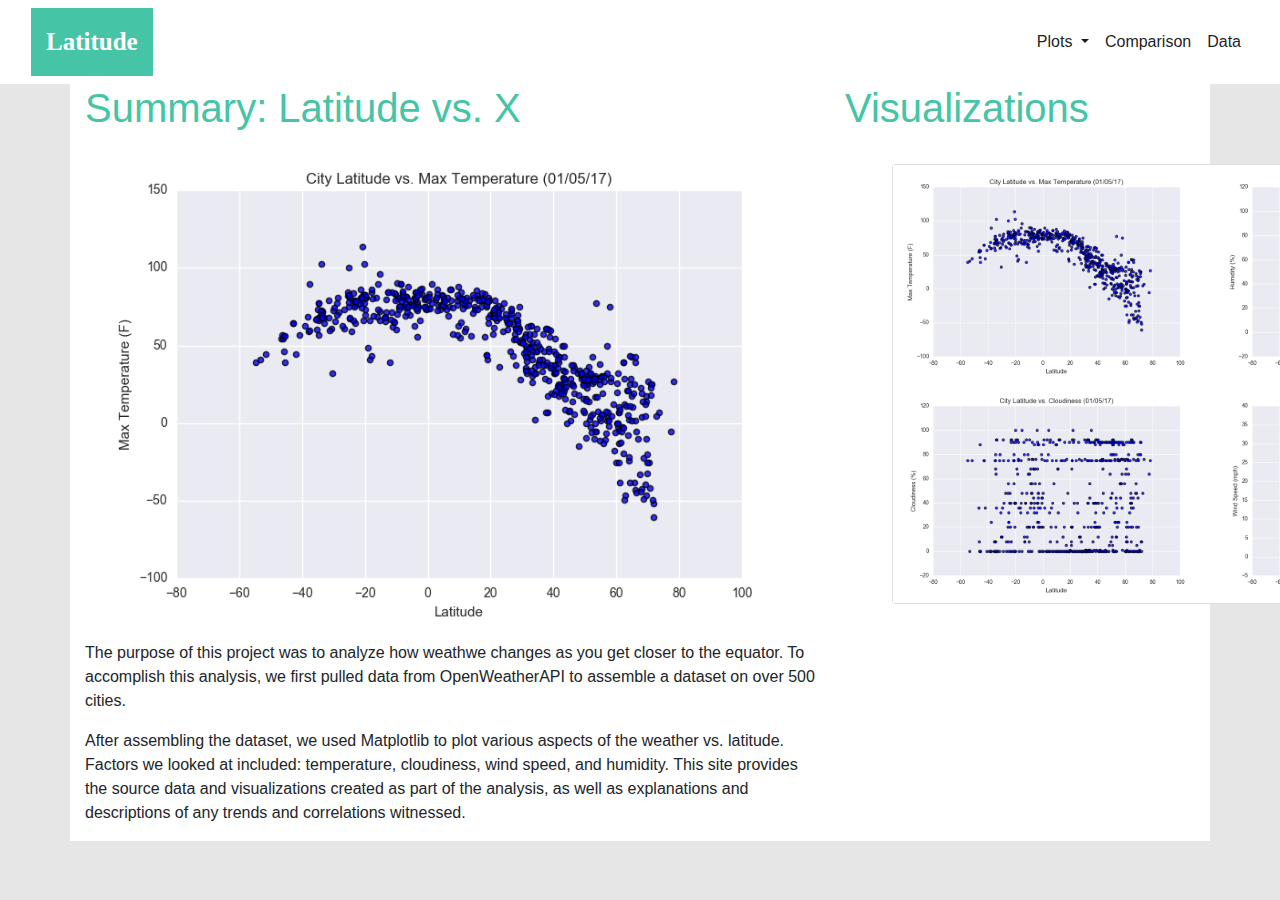
<file: index.html>
<!DOCTYPE html>
<html lang="en-us">

<head>

  <meta charset="UTF-8">
  <title>Summary</title>
  <link rel="stylesheet" href="https://stackpath.bootstrapcdn.com/bootstrap/4.3.1/css/bootstrap.min.css" integrity="sha384-ggOyR0iXCbMQv3Xipma34MD+dH/1fQ784/j6cY/iJTQUOhcWr7x9JvoRxT2MZw1T" crossorigin="anonymous">
  <link rel="stylesheet" href="style.css">
</head>


<body>
  <nav class="navbar navbar-expand-lg navbar-light bg-white">
    <div class="container-fluid">
      <a class="navbar-brand mb-0 h1 text-white" href="index.html">Latitude</a>
      <button class="navbar-toggler" type="button" data-bs-toggle="collapse" data-bs-target="#navbarNavDropdown" aria-controls="navbarNavDropdown" aria-expanded="false" aria-label="Toggle navigation">
        <span class="navbar-toggler-icon"></span>
      </button>
      
      <div class="collapse navbar-collapse" id="navbarNavDropdown">
        <ul class="navbar-nav ml-auto">
          <li class="nav-item dropdown">
            <a class="nav-link dropdown-toggle active" href="#" id="navbarDropdownMenuLink" role="button" data-bs-toggle="dropdown" aria-expanded="false">
              Plots
            </a>
            <ul class="dropdown-menu " aria-labelledby="navbarDropdownMenuLink">
              <li><a class="dropdown-item" href="cloudiness.html">Cloudiness</a></li>
              <li><a class="dropdown-item" href="humidity.html">Humidity</a></li>
              <li><a class="dropdown-item" href="temperature.html">Temperature</a></li>
              <li><a class="dropdown-item" href="windspeed.html">Wind Speed</a></li>
            </ul>
          </li>
          <li class="nav-item">
            <a class="nav-link active" aria-current="page" href="#">Comparison</a>
          </li>
          <li class="nav-item">
            <a class="nav-link active" href="#">Data</a>
          </li>
        </ul>
      </div> 
    </div>
  </nav>


  <div class = "container">
    <section class = "row">
      <div class="col-lg-8 col-md-12">
        <div class = "intro"> 
          <h1 style="color:rgb(69, 197, 165)">Summary: Latitude vs. X</h1>
          <img src="Resources/assets/Fig1.png" alt="Latitude">
          <p>The purpose of this project was to analyze how weathwe changes as you get closer to the equator. 
          To accomplish this analysis, we first pulled data from OpenWeatherAPI to assemble a dataset on over 500 cities. 
          </p>
          <p>After assembling the dataset, we used Matplotlib to plot various aspects of the weather vs. latitude.
          Factors we looked at included: temperature, cloudiness, wind speed, and humidity. This site provides the source
          data and visualizations created as part of the analysis, as well as explanations and descriptions of any 
          trends and correlations witnessed.
          </p>
        </div>
      </div>

      <div class="col-lg-4 col-md-12">
        <section>
          <h1 style="color:rgb(69, 197, 165)">Visualizations</h1>
          <div class="container">
            <div class="card">
              <div class="image-grid-container">
                <a href="temperature.html"><img src="Resources/assets/Fig1.png" alt="Temperature"></a>
                <a href="humidity.html"><img src="Resources/assets/Fig2.png" alt="Humidity"></a>
                <a href="cloudiness.html"><img src="Resources/assets/Fig3.png" alt="Cloudiness"></a>
                <a href="windspeed.html"><img src="Resources/assets/Fig4.png" alt="Wind Speed"></a>
              </div>
            </div>
          </div>
        </section>
      </div>
    </section>
  </div>

</body>
</html>
</file>
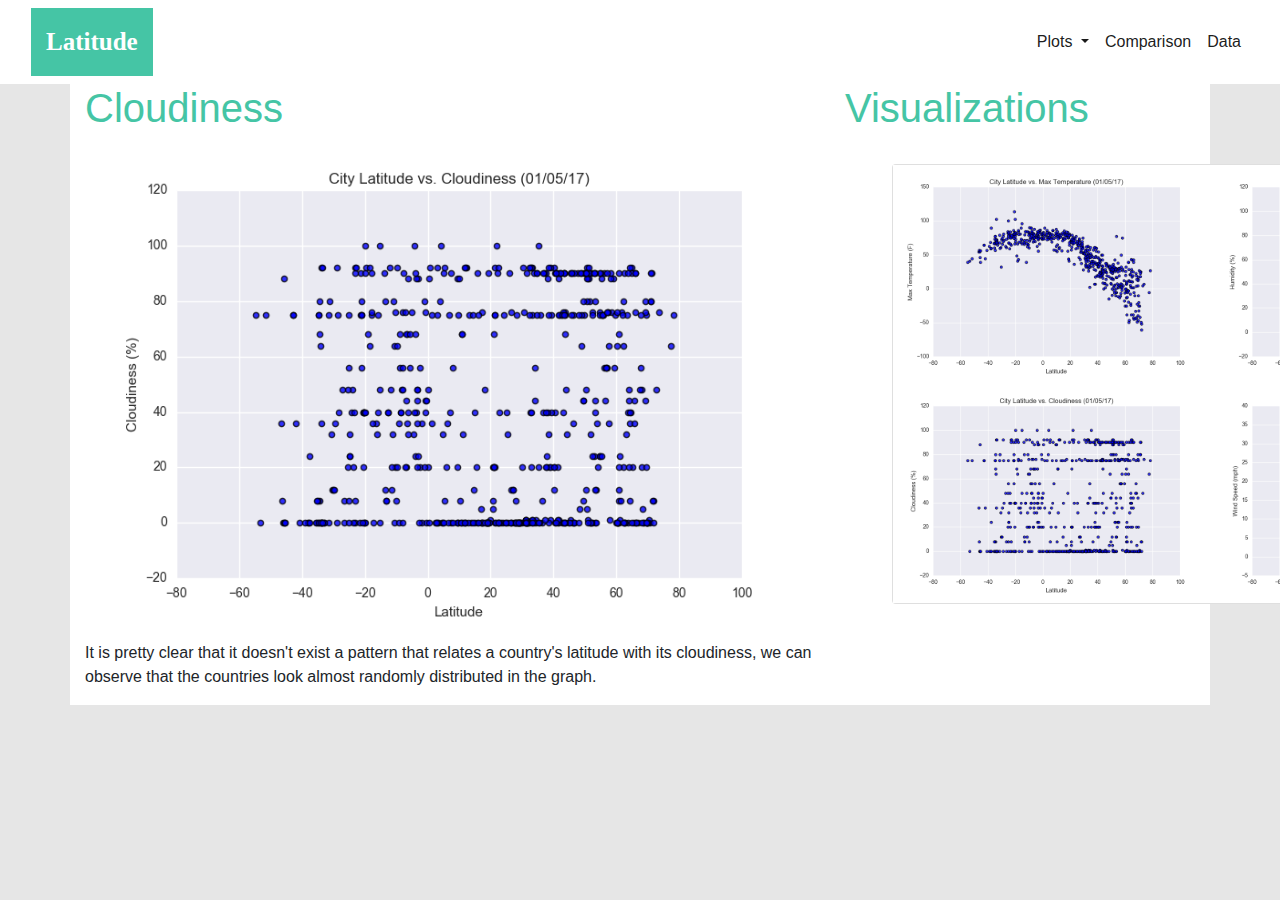
<file: cloudiness.html>
<!DOCTYPE html>
<html lang="en-us">

<head>

  <meta charset="UTF-8">
  <title>Cloudiness</title>
  <link rel="stylesheet" href="https://stackpath.bootstrapcdn.com/bootstrap/4.3.1/css/bootstrap.min.css" integrity="sha384-ggOyR0iXCbMQv3Xipma34MD+dH/1fQ784/j6cY/iJTQUOhcWr7x9JvoRxT2MZw1T" crossorigin="anonymous">
  <link rel="stylesheet" href="style.css">
</head>


<body>
  <nav class="navbar navbar-expand-lg navbar-light bg-white">
    <div class="container-fluid">
      <a class="navbar-brand mb-0 h1 text-white" href="index.html">Latitude</a>
      <button class="navbar-toggler" type="button" data-bs-toggle="collapse" data-bs-target="#navbarNavDropdown" aria-controls="navbarNavDropdown" aria-expanded="false" aria-label="Toggle navigation">
        <span class="navbar-toggler-icon"></span>
      </button>
      
      <div class="collapse navbar-collapse" id="navbarNavDropdown">
        <ul class="navbar-nav ml-auto">
          <li class="nav-item dropdown">
            <a class="nav-link dropdown-toggle active" href="#" id="navbarDropdownMenuLink" role="button" data-bs-toggle="dropdown" aria-expanded="false">
              Plots
            </a>
            <ul class="dropdown-menu " aria-labelledby="navbarDropdownMenuLink">
              <li><a class="dropdown-item" href="cloudiness.html">Cloudiness</a></li>
              <li><a class="dropdown-item" href="humidity.html">Humidity</a></li>
              <li><a class="dropdown-item" href="temperature.html">Temperature</a></li>
              <li><a class="dropdown-item" href="windspeed.html">Wind Speed</a></li>
            </ul>
          </li>
          <li class="nav-item">
            <a class="nav-link active" aria-current="page" href="#">Comparison</a>
          </li>
          <li class="nav-item">
            <a class="nav-link active" href="#">Data</a>
          </li>
        </ul>
      </div> 
    </div>
  </nav>


  <div class = "container">
    <section class = "row">
      <div class="col-lg-8 col-md-12">
        <div class = "intro"> 
          <h1 style="color:rgb(69, 197, 165)">Cloudiness</h1>
          <img src="Resources/assets/Fig3.png" alt="Latitude">
          <p> It is pretty clear that it doesn't exist a pattern that relates 
              a country's latitude with its cloudiness, we can observe that the countries 
              look almost randomly distributed in the graph.
          </p>
          
        </div>
      </div>

      <div class="col-lg-4 col-md-12">
        <section>
          <h1 style="color:rgb(69, 197, 165)">Visualizations</h1>
          <div class="container">
            <div class="card">
              <div class="image-grid-container">
                <a href="temperature.html"><img src="Resources/assets/Fig1.png" alt="Temperature"></a>
                <a href="humidity.html"><img src="Resources/assets/Fig2.png" alt="Humidity"></a>
                <a href="cloudiness.html"><img src="Resources/assets/Fig3.png" alt="Cloudiness"></a>
                <a href="windspeed.html"><img src="Resources/assets/Fig4.png" alt="Wind Speed"></a>
              </div>
            </div>
          </div>
        </section>
      </div>
    </section>
  </div>

</body>
</html>
</file>
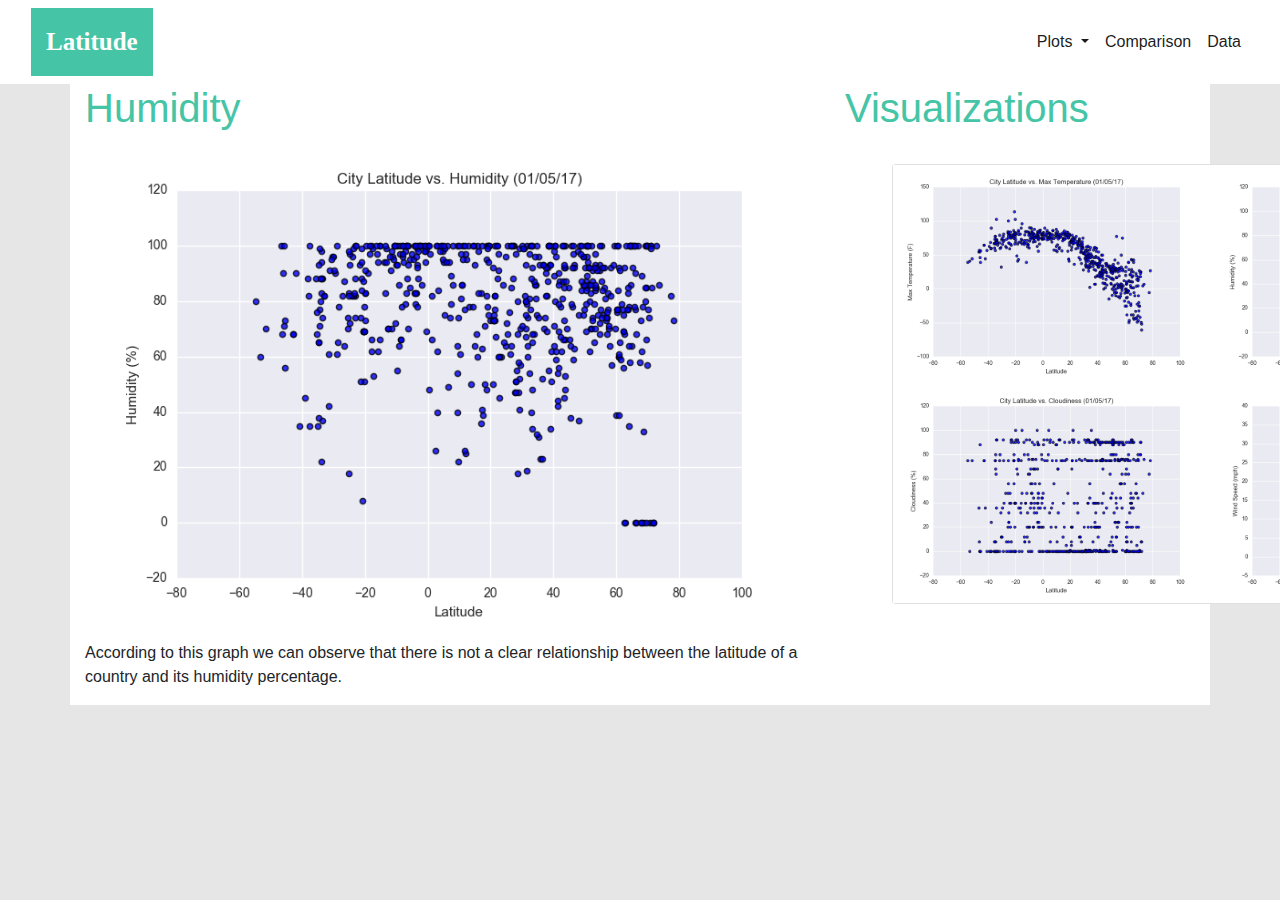
<file: humidity.html>
<!DOCTYPE html>
<html lang="en-us">

<head>

  <meta charset="UTF-8">
  <title>Humidity</title>
  <link rel="stylesheet" href="https://stackpath.bootstrapcdn.com/bootstrap/4.3.1/css/bootstrap.min.css" integrity="sha384-ggOyR0iXCbMQv3Xipma34MD+dH/1fQ784/j6cY/iJTQUOhcWr7x9JvoRxT2MZw1T" crossorigin="anonymous">
  <link rel="stylesheet" href="style.css">
</head>


<body>
  <nav class="navbar navbar-expand-lg navbar-light bg-white">
    <div class="container-fluid">
      <a class="navbar-brand mb-0 h1 text-white" href="index.html">Latitude</a>
      <button class="navbar-toggler" type="button" data-bs-toggle="collapse" data-bs-target="#navbarNavDropdown" aria-controls="navbarNavDropdown" aria-expanded="false" aria-label="Toggle navigation">
        <span class="navbar-toggler-icon"></span>
      </button>
      
      <div class="collapse navbar-collapse" id="navbarNavDropdown">
        <ul class="navbar-nav ml-auto">
          <li class="nav-item dropdown">
            <a class="nav-link dropdown-toggle active" href="#" id="navbarDropdownMenuLink" role="button" data-bs-toggle="dropdown" aria-expanded="false">
              Plots
            </a>
            <ul class="dropdown-menu " aria-labelledby="navbarDropdownMenuLink">
              <li><a class="dropdown-item" href="cloudiness.html">Cloudiness</a></li>
              <li><a class="dropdown-item" href="humidity.html">Humidity</a></li>
              <li><a class="dropdown-item" href="temperature.html">Temperature</a></li>
              <li><a class="dropdown-item" href="windspeed.html">Wind Speed</a></li>
            </ul>
          </li>
          <li class="nav-item">
            <a class="nav-link active" aria-current="page" href="#">Comparison</a>
          </li>
          <li class="nav-item">
            <a class="nav-link active" href="#">Data</a>
          </li>
        </ul>
      </div> 
    </div>
  </nav>


  <div class = "container">
    <section class = "row">
      <div class="col-lg-8 col-md-12">
        <div class = "intro"> 
          <h1 style="color:rgb(69, 197, 165)">Humidity</h1>
          <img src="Resources/assets/Fig2.png" alt="Latitude">
          <p> According to this graph we can observe that there is not
              a clear relationship between the latitude of a country and its humidity 
              percentage. 
          </p>
          
        </div>
      </div>

      <div class="col-lg-4 col-md-12">
        <section>
          <h1 style="color:rgb(69, 197, 165)">Visualizations</h1>
          <div class="container">
            <div class="card">
              <div class="image-grid-container">
                <a href="temperature.html"><img src="Resources/assets/Fig1.png" alt="Temperature"></a>
                <a href="humidity.html"><img src="Resources/assets/Fig2.png" alt="Humidity"></a>
                <a href="cloudiness.html"><img src="Resources/assets/Fig3.png" alt="Cloudiness"></a>
                <a href="windspeed.html"><img src="Resources/assets/Fig4.png" alt="Wind Speed"></a>
              </div>
            </div>
          </div>
        </section>
      </div>
    </section>
  </div>

</body>
</html>
</file>
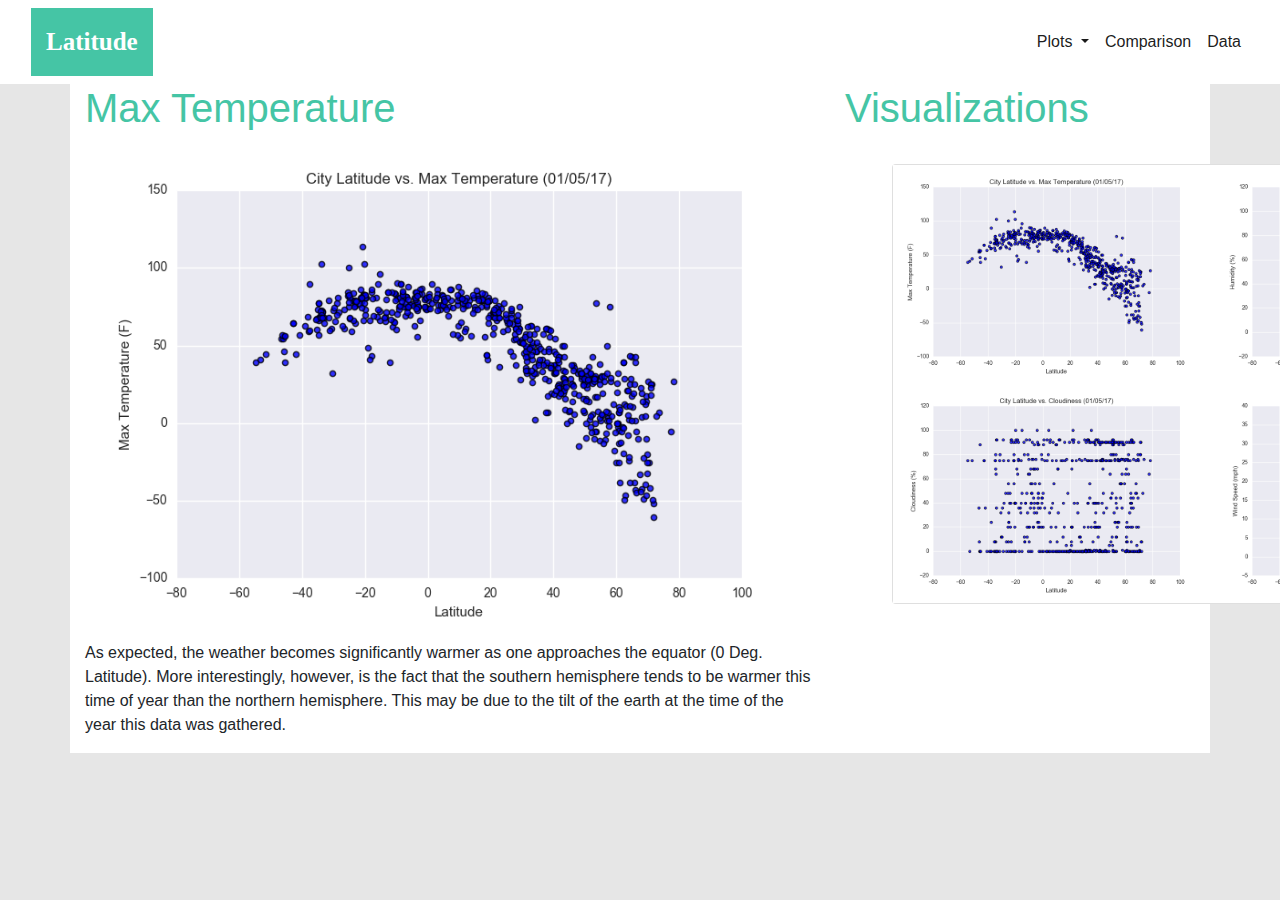
<file: temperature.html>
<!DOCTYPE html>
<html lang="en-us">

<head>

  <meta charset="UTF-8">
  <title>Max Temperature</title>
  <link rel="stylesheet" href="https://stackpath.bootstrapcdn.com/bootstrap/4.3.1/css/bootstrap.min.css" integrity="sha384-ggOyR0iXCbMQv3Xipma34MD+dH/1fQ784/j6cY/iJTQUOhcWr7x9JvoRxT2MZw1T" crossorigin="anonymous">
  <link rel="stylesheet" href="style.css">
</head>


<body>
  <nav class="navbar navbar-expand-lg navbar-light bg-white">
    <div class="container-fluid">
      <a class="navbar-brand mb-0 h1 text-white" href="index.html">Latitude</a>
      <button class="navbar-toggler" type="button" data-bs-toggle="collapse" data-bs-target="#navbarNavDropdown" aria-controls="navbarNavDropdown" aria-expanded="false" aria-label="Toggle navigation">
        <span class="navbar-toggler-icon"></span>
      </button>
      
      <div class="collapse navbar-collapse" id="navbarNavDropdown">
        <ul class="navbar-nav ml-auto">
          <li class="nav-item dropdown">
            <a class="nav-link dropdown-toggle active" href="#" id="navbarDropdownMenuLink" role="button" data-bs-toggle="dropdown" aria-expanded="false">
              Plots
            </a>
            <ul class="dropdown-menu " aria-labelledby="navbarDropdownMenuLink">
              <li><a class="dropdown-item" href="cloudiness.html">Cloudiness</a></li>
              <li><a class="dropdown-item" href="humidity.html">Humidity</a></li>
              <li><a class="dropdown-item" href="temperature.html">Temperature</a></li>
              <li><a class="dropdown-item" href="windspeed.html">Wind Speed</a></li>
            </ul>
          </li>
          <li class="nav-item">
            <a class="nav-link active" aria-current="page" href="#">Comparison</a>
          </li>
          <li class="nav-item">
            <a class="nav-link active" href="#">Data</a>
          </li>
        </ul>
      </div> 
    </div>
  </nav>


  <div class = "container">
    <section class = "row">
      <div class="col-lg-8 col-md-12">
        <div class = "intro"> 
          <h1 style="color:rgb(69, 197, 165)">Max Temperature</h1>
          <img src="Resources/assets/Fig1.png" alt="Latitude">
          <p>As expected, the weather becomes significantly warmer as one approaches the 
              equator (0 Deg. Latitude). More interestingly, however, is the fact that the 
              southern hemisphere tends to be warmer this time of year than the northern 
              hemisphere. This may be due to the tilt of the earth at the time of the year 
              this data was gathered.
            </p>
          
        </div>
      </div>

      <div class="col-lg-4 col-md-12">
        <section>
          <h1 style="color:rgb(69, 197, 165)">Visualizations</h1>
          <div class="container">
            <div class="card">
              <div class="image-grid-container">
                <a href="temperature.html"><img src="Resources/assets/Fig1.png" alt="Temperature"></a>
                <a href="humidity.html"><img src="Resources/assets/Fig2.png" alt="Humidity"></a>
                <a href="cloudiness.html"><img src="Resources/assets/Fig3.png" alt="Cloudiness"></a>
                <a href="windspeed.html"><img src="Resources/assets/Fig4.png" alt="Wind Speed"></a>
              </div>
            </div>
          </div>
        </section>
      </div>
    </section>
  </div>

</body>
</html>
</file>
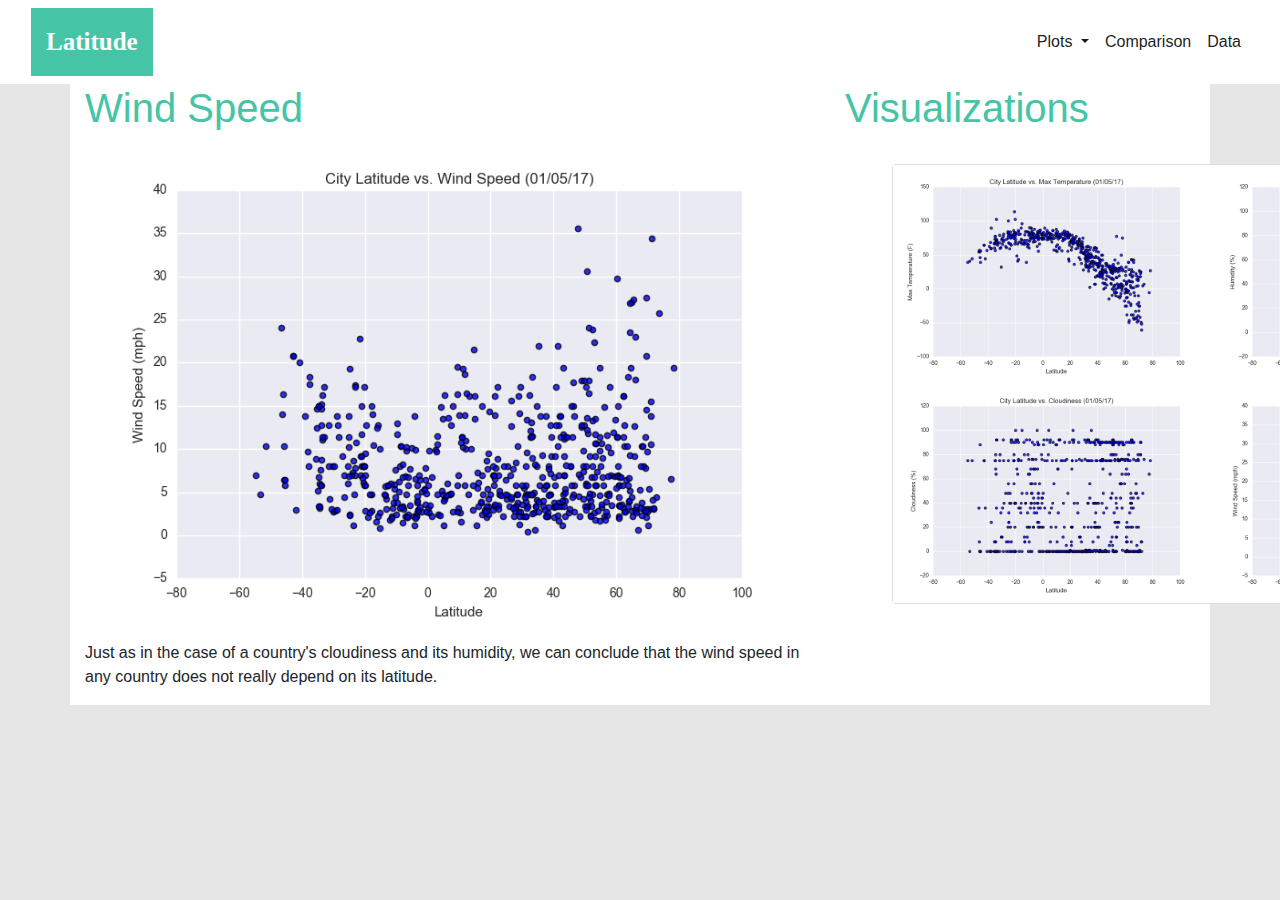
<file: windspeed.html>
<!DOCTYPE html>
<html lang="en-us">

<head>

  <meta charset="UTF-8">
  <title>Wind Speed</title>
  <link rel="stylesheet" href="https://stackpath.bootstrapcdn.com/bootstrap/4.3.1/css/bootstrap.min.css" integrity="sha384-ggOyR0iXCbMQv3Xipma34MD+dH/1fQ784/j6cY/iJTQUOhcWr7x9JvoRxT2MZw1T" crossorigin="anonymous">
  <link rel="stylesheet" href="style.css">
</head>


<body>
  <nav class="navbar navbar-expand-lg navbar-light bg-white">
    <div class="container-fluid">
      <a class="navbar-brand mb-0 h1 text-white" href="index.html">Latitude</a>
      <button class="navbar-toggler" type="button" data-bs-toggle="collapse" data-bs-target="#navbarNavDropdown" aria-controls="navbarNavDropdown" aria-expanded="false" aria-label="Toggle navigation">
        <span class="navbar-toggler-icon"></span>
      </button>
      
      <div class="collapse navbar-collapse" id="navbarNavDropdown">
        <ul class="navbar-nav ml-auto">
          <li class="nav-item dropdown">
            <a class="nav-link dropdown-toggle active" href="#" id="navbarDropdownMenuLink" role="button" data-bs-toggle="dropdown" aria-expanded="false">
              Plots
            </a>
            <ul class="dropdown-menu " aria-labelledby="navbarDropdownMenuLink">
              <li><a class="dropdown-item" href="cloudiness.html">Cloudiness</a></li>
              <li><a class="dropdown-item" href="humidity.html">Humidity</a></li>
              <li><a class="dropdown-item" href="temperature.html">Temperature</a></li>
              <li><a class="dropdown-item" href="windspeed.html">Wind Speed</a></li>
            </ul>
          </li>
          <li class="nav-item">
            <a class="nav-link active" aria-current="page" href="#">Comparison</a>
          </li>
          <li class="nav-item">
            <a class="nav-link active" href="#">Data</a>
          </li>
        </ul>
      </div> 
    </div>
  </nav>


  <div class = "container">
    <section class = "row">
      <div class="col-lg-8 col-md-12">
        <div class = "intro"> 
          <h1 style="color:rgb(69, 197, 165)">Wind Speed</h1>
          <img src="Resources/assets/Fig4.png" alt="Latitude">
          <p> Just as in the case of a country's cloudiness and its humidity, we can 
              conclude that the wind speed in any country does not really 
              depend on its latitude.  
          </p>
          
        </div>
      </div>

      <div class="col-lg-4 col-md-12">
        <section>
          <h1 style="color:rgb(69, 197, 165)">Visualizations</h1>
          <div class="container">
            <div class="card">
              <div class="image-grid-container">
                <a href="temperature.html"><img src="Resources/assets/Fig1.png" alt="Temperature"></a>
                <a href="humidity.html"><img src="Resources/assets/Fig2.png" alt="Humidity"></a>
                <a href="cloudiness.html"><img src="Resources/assets/Fig3.png" alt="Cloudiness"></a>
                <a href="windspeed.html"><img src="Resources/assets/Fig4.png" alt="Wind Speed"></a>
              </div>
            </div>
          </div>
        </section>
      </div>
    </section>
  </div>

</body>
</html>
</file>
<file: style.css>
a.navbar-brand {
    background-color: rgb(69, 197, 165);
    padding: 15px;
    font-size: 25px;
    font-family: 'Times New Roman', Times, serif;
    font-weight: 900;
} 

body {
    background-color: rgb(230, 230, 230);
}
.card {
    width: 40rem;
    margin: 2rem;
}

.container{
    background-color: white;
}
.image-grid-container {
    display: grid;
    grid-template-columns: auto auto;
}
img {
    width: 100%;
}

.col-md-12 {
    background-color: white;
}

.col-md-4 {
    background-color: white;
}

h3 {
    font-family: 'Times New Roman', Times, serif;
    
}
</file>
